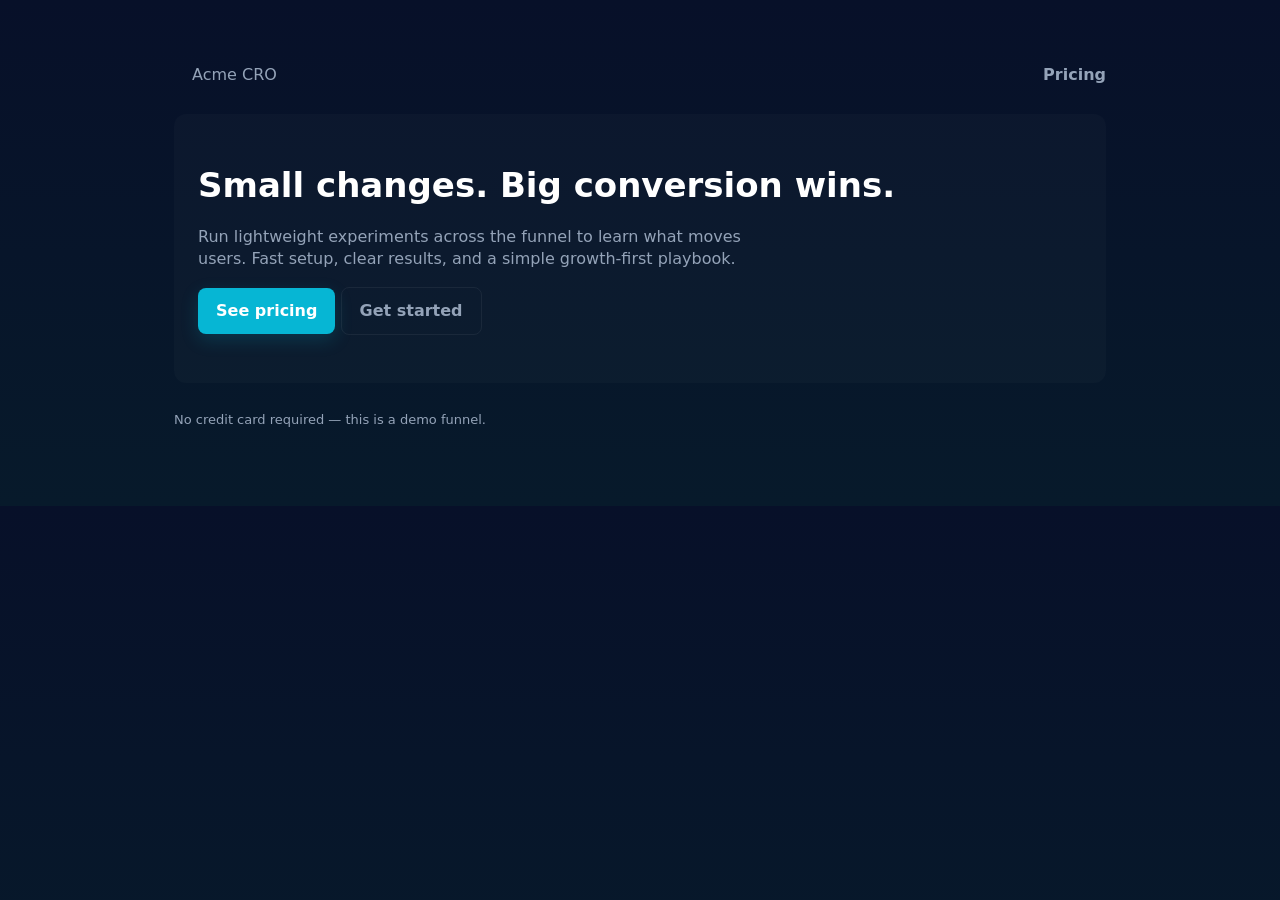
<file: docs/index.html>
<!doctype html>
<html lang="en">

<head>
    <!-- Google tag (gtag.js) -->
    <script async src="https://www.googletagmanager.com/gtag/js?id=G-E63PSSZZ46"></script>
    <script>
        window.dataLayer = window.dataLayer || [];
        function gtag() { dataLayer.push(arguments); }
        gtag('js', new Date());

        gtag('config', 'G-E63PSSZZ46');
    </script>
    <meta charset="utf-8" />
    <meta name="viewport" content="width=device-width,initial-scale=1" />
    <title>Home — Conversion Test</title>
    <link rel="stylesheet" href="styles.css">
</head>

<body>
    <div class="site">
        <header>
            <div class="brand"><a href="index.html">Acme CRO</a></div>
            <nav class="nav">
                <a href="pricing.html">Pricing</a>
            </nav>
        </header>

        <main class="hero">
            <h1>Small changes. Big conversion wins.</h1>
            <p>Run lightweight experiments across the funnel to learn what moves users. Fast setup, clear results, and a
                simple growth-first playbook.</p>

            <div>
                <a href="pricing.html" class="btn btn-primary cta">See pricing</a>
                <a href="signup.html" class="btn btn-ghost">Get started</a>
            </div>
        </main>

        <footer>
            <p class="note">No credit card required — this is a demo funnel.</p>
        </footer>
    </div>
</body>

</html>
</file>
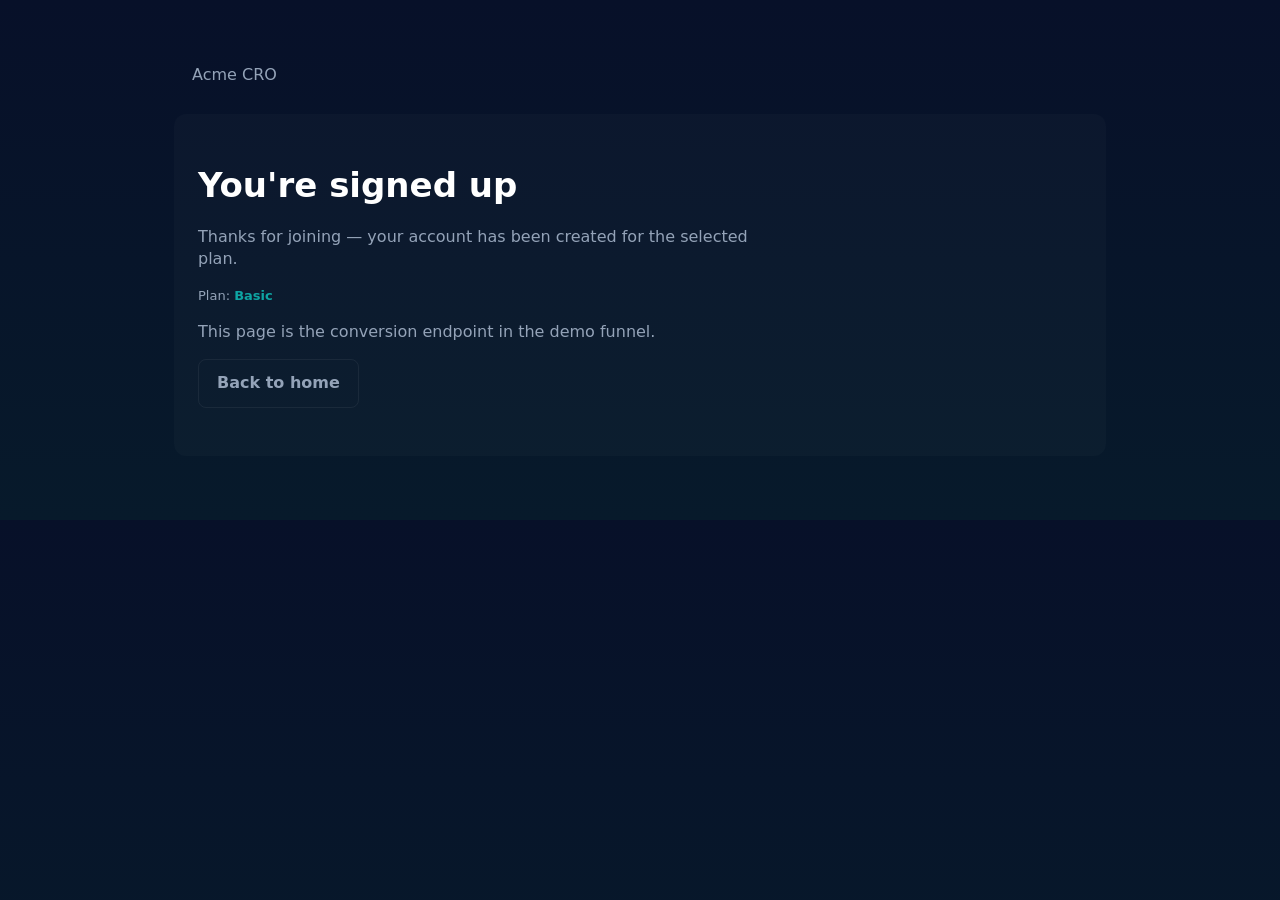
<file: docs/confirmation.html>
<!doctype html>
<html lang="en">

<head>
    <!-- Google tag (gtag.js) -->
    <script async src="https://www.googletagmanager.com/gtag/js?id=G-E63PSSZZ46"></script>
    <script>
        window.dataLayer = window.dataLayer || [];
        function gtag() { dataLayer.push(arguments); }
        gtag('js', new Date());

        gtag('config', 'G-E63PSSZZ46');
    </script>
    <meta charset="utf-8" />
    <meta name="viewport" content="width=device-width,initial-scale=1" />
    <title>Thank you — Conversion Test</title>
    <link rel="stylesheet" href="styles.css">
</head>

<body>
    <div class="site">
        <header>
            <div class="brand"><a href="index.html">Acme CRO</a></div>
        </header>

        <main class="hero">
            <h1>You're signed up</h1>
            <p class="muted">Thanks for joining — your account has been created for the selected plan.</p>
            <p class="note">Plan: <span id="plan" class="selected-plan">Basic</span></p>
            <p class="muted">This page is the conversion endpoint in the demo funnel.</p>
            <p><a href="index.html" class="btn btn-ghost">Back to home</a></p>
        </main>
    </div>

    <script>
        // Show plan if passed via ?plan=...
        (function () {
            var params = new URLSearchParams(window.location.search);
            var p = params.get('plan');
            if (p) {
                var el = document.getElementById('plan');
                if (el) el.textContent = p;
            }
        })();
    </script>
</body>

</html>
</file>
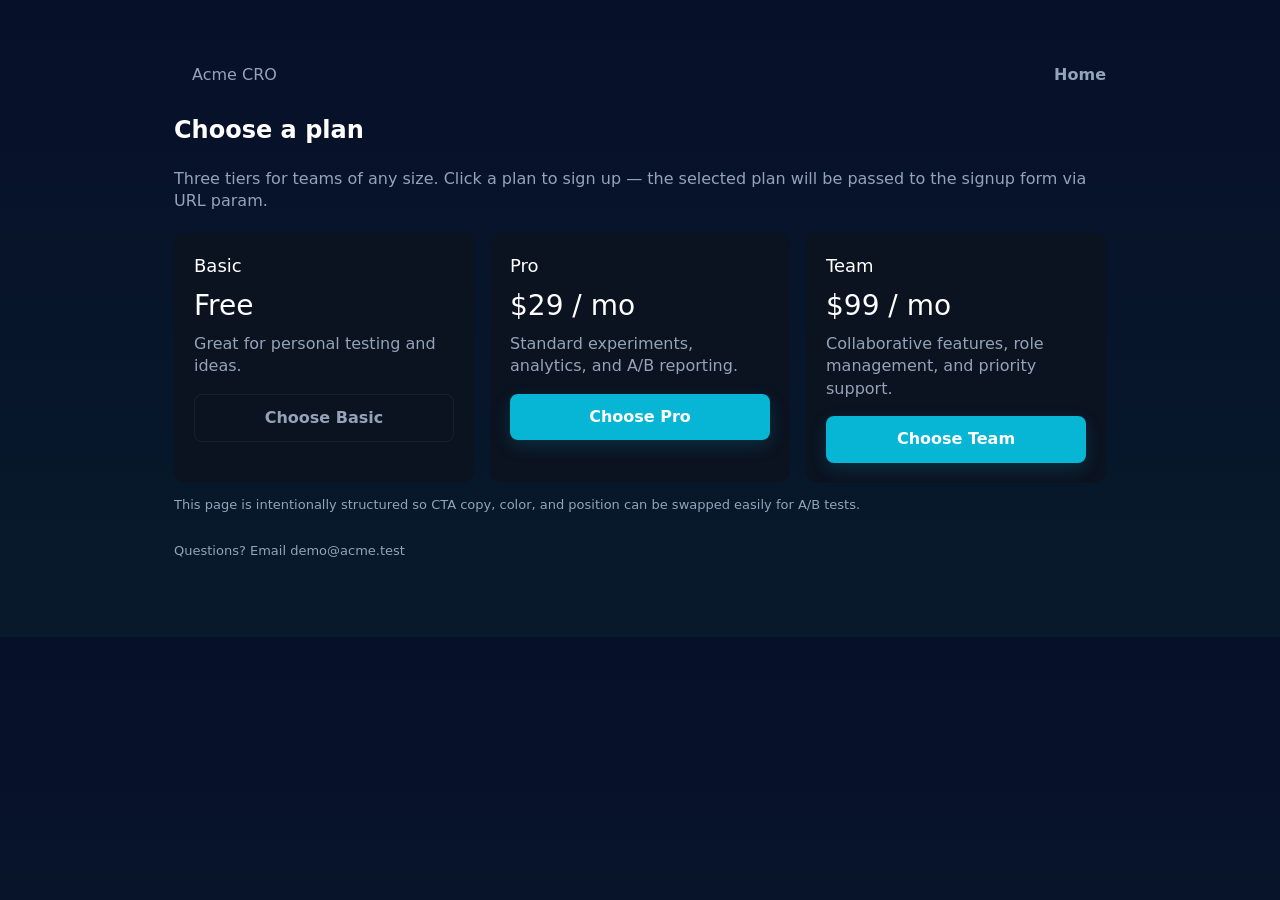
<file: docs/pricing.html>
<!doctype html>
<html lang="en">

<head>
    <!-- Google tag (gtag.js) -->
    <script async src="https://www.googletagmanager.com/gtag/js?id=G-E63PSSZZ46"></script>
    <script>
        window.dataLayer = window.dataLayer || [];
        function gtag() { dataLayer.push(arguments); }
        gtag('js', new Date());

        gtag('config', 'G-E63PSSZZ46');
    </script>
    <meta charset="utf-8" />
    <meta name="viewport" content="width=device-width,initial-scale=1" />
    <title>Pricing — Conversion Test</title>
    <link rel="stylesheet" href="styles.css">
</head>

<body>
    <div class="site">
        <header>
            <div class="brand"><a href="index.html">Acme CRO</a></div>
            <nav class="nav">
                <a href="index.html">Home</a>
            </nav>
        </header>

        <main>
            <h2>Choose a plan</h2>
            <p class="muted">Three tiers for teams of any size. Click a plan to sign up — the selected plan will be
                passed to the signup form via URL param.</p>

            <div class="plans">
                <div class="plan-card">
                    <div class="plan-title">Basic</div>
                    <div class="plan-price">Free</div>
                    <div class="plan-features">Great for personal testing and ideas.</div>
                    <a href="signup.html?plan=Basic" class="btn plan-cta btn-ghost" data-plan="Basic">Choose Basic</a>
                </div>

                <div class="plan-card">
                    <div class="plan-title">Pro</div>
                    <div class="plan-price">$29 / mo</div>
                    <div class="plan-features">Standard experiments, analytics, and A/B reporting.</div>
                    <a href="signup.html?plan=Pro" class="btn plan-cta btn-primary cta-component" data-plan="Pro">Choose Pro</a>
                </div>

                <div class="plan-card">
                    <div class="plan-title">Team</div>
                    <div class="plan-price">$99 / mo</div>
                    <div class="plan-features">Collaborative features, role management, and priority support.</div>
                    <a href="signup.html?plan=Team" class="btn plan-cta btn-primary" data-plan="Team">Choose Team</a>
                </div>
            </div>

            <p class="note">This page is intentionally structured so CTA copy, color, and position can be swapped easily
                for A/B tests.</p>
        </main>

        <footer>
            <p class="muted">Questions? Email demo@acme.test</p>
        </footer>
    </div>
    <script>
        document.querySelectorAll('.plan-cta').forEach(function (button) {
            button.addEventListener('click', function () {
                var planName = button.dataset.plan;
                gtag('event', 'select_item', {
                    item_list_name: 'Pricing Plans',
                    items: [{ item_name: planName }]
                });
            });
        });        
    </script>
</body>

</html>
</file>
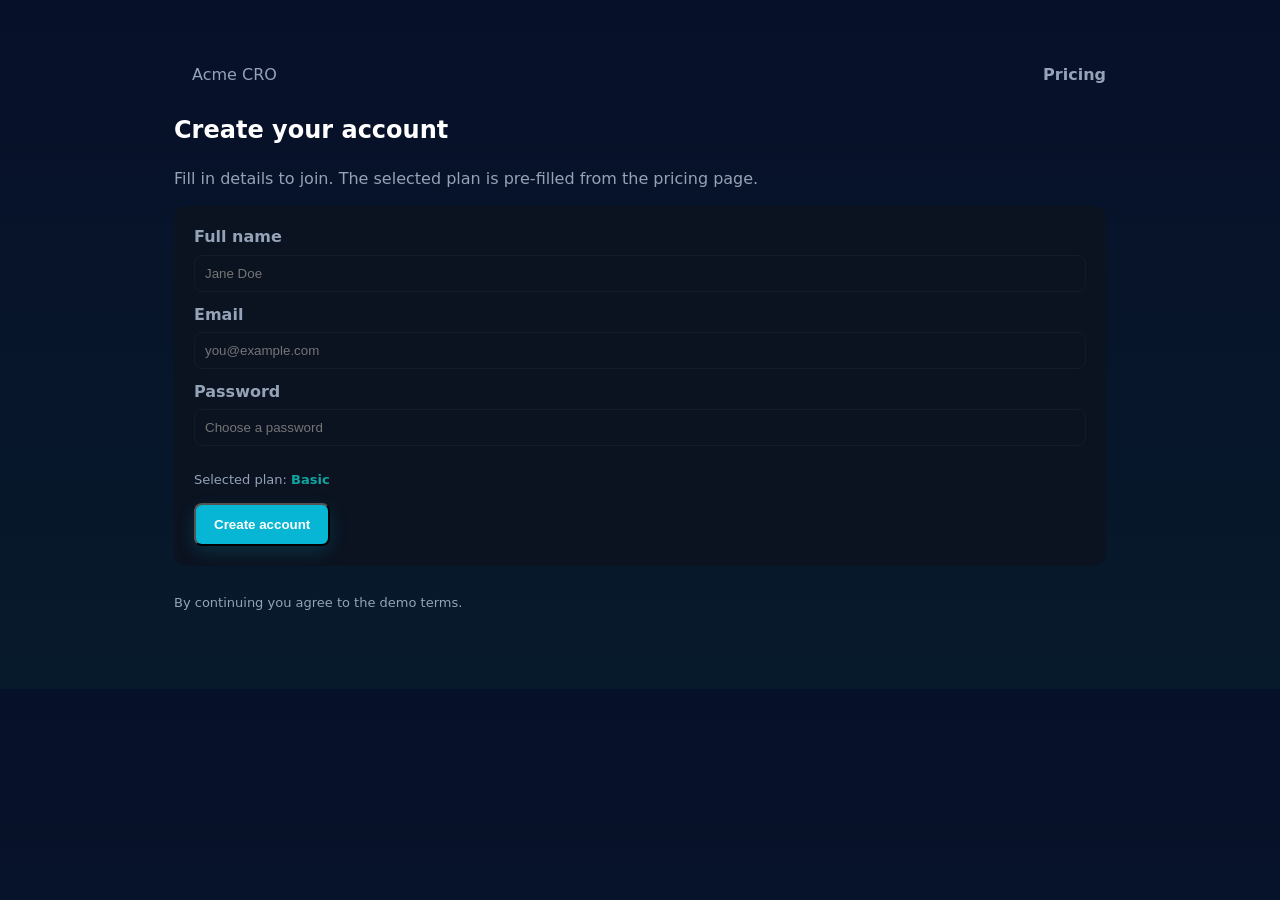
<file: docs/signup.html>
<!doctype html>
<html lang="en">

<head>
    <!-- Google tag (gtag.js) -->
    <script async src="https://www.googletagmanager.com/gtag/js?id=G-E63PSSZZ46"></script>
    <script>
        window.dataLayer = window.dataLayer || [];
        function gtag() { dataLayer.push(arguments); }
        gtag('js', new Date());

        gtag('config', 'G-E63PSSZZ46');
    </script>
    <meta charset="utf-8" />
    <meta name="viewport" content="width=device-width,initial-scale=1" />
    <title>Sign up — Conversion Test</title>
    <link rel="stylesheet" href="styles.css">
</head>

<body>
    <div class="site">
        <header>
            <div class="brand"><a href="index.html">Acme CRO</a></div>
            <nav class="nav">
                <a href="pricing.html">Pricing</a>
            </nav>
        </header>

        <main>
            <h2>Create your account</h2>
            <p class="muted">Fill in details to join. The selected plan is pre-filled from the pricing page.</p>

            <div class="form">
                <form id="signup-form">
                    <label for="name">Full name</label>
                    <input id="name" name="name" type="text" placeholder="Jane Doe" required>

                    <label for="email">Email</label>
                    <input id="email" name="email" type="email" placeholder="you@example.com" required>

                    <label for="password">Password</label>
                    <input id="password" name="password" type="password" placeholder="Choose a password" required>

                    <input id="plan" name="plan" type="hidden" value="Basic">
                    <p class="note">Selected plan: <span id="selected-plan" class="selected-plan">Basic</span></p>

                    <button id="submit" class="btn btn-primary" type="submit">Create account</button>
                </form>
            </div>
        </main>

        <footer>
            <p class="muted">By continuing you agree to the demo terms.</p>
        </footer>
    </div>

    <script>
        // Read ?plan=... from URL and prefill hidden field + UI
        (function () {
            function param(key) {
                var params = new URLSearchParams(window.location.search);
                return params.get(key);
            }
            var p = param('plan');
            if (p) {
                document.getElementById('plan').value = p;
                var el = document.getElementById('selected-plan');
                if (el) el.textContent = p;
            }

            var form = document.getElementById('signup-form');
            form.addEventListener('submit', function (e) {
                e.preventDefault();
                var plan = document.getElementById('plan').value || 'Basic';
                // Normally we'd send data to a backend. For this demo, redirect to confirmation.
                gtag('event', 'sign_up', { 'method': 'email', 'plan': plan });
                window.location.href = 'confirmation.html?plan=' + encodeURIComponent(plan);
            });
        })();
    </script>
</body>

</html>
</file>
<file: docs/styles.css>
/* Shared styles for the funnel pages */
:root{
  --bg:#0f172a; /* dark navy */
  --card:#0b1220;
  --muted:#94a3b8;
  --accent:#06b6d4; /* cyan */
  --accent-2:#0ea5a3; /* teal */
  --white:#ffffff;
}
*{box-sizing:border-box}
body{font-family:Inter, system-ui, Arial, sans-serif;background:linear-gradient(180deg,#071029 0%, #071a2b 100%);color:var(--white);margin:0;padding:0;line-height:1.4}
.site{max-width:980px;margin:40px auto;padding:24px}
header{display:flex;align-items:center;justify-content:space-between;margin-bottom:28px}
header a{color:var(--muted);text-decoration:none;margin-left:18px}
.nav{font-weight:600}
.hero{display:flex;flex-direction:column;gap:16px;padding:48px 24px;background:rgba(255,255,255,0.02);border-radius:12px}
.hero h1{font-size:34px;margin:0}
.hero p{color:var(--muted);margin:0;max-width:58ch}
.btn{display:inline-block;padding:12px 18px;border-radius:8px;text-decoration:none;color:var(--white);font-weight:700}
.btn-primary{background:var(--accent);box-shadow:0 6px 18px rgba(6,182,212,0.18)}
.btn-ghost{background:transparent;border:1px solid rgba(255,255,255,0.06);color:var(--muted)}
.plans{display:grid;grid-template-columns:repeat(auto-fit,minmax(200px,1fr));gap:16px;margin-top:20px}
.plan-card{background:var(--card);padding:20px;border-radius:12px}
.plan-title{font-size:18px;margin:0 0 8px 0}
.plan-price{font-size:28px;margin:0 0 8px 0}
.plan-features{color:var(--muted);margin:8px 0 16px 0}
.plan-cta{width:100%;text-align:center}
.muted{color:var(--muted)}
.form{background:var(--card);padding:20px;border-radius:12px}
.form label{display:block;margin-bottom:6px;color:var(--muted);font-weight:600}
.form input[type=text],.form input[type=email],.form input[type=password]{width:100%;padding:10px;border-radius:8px;border:1px solid rgba(255,255,255,0.04);background:transparent;color:var(--white);margin-bottom:12px}
.note{font-size:13px;color:var(--muted)}
footer{margin-top:28px;color:var(--muted);font-size:13px}
.selected-plan{font-weight:700;color:var(--accent-2)}
</file>
